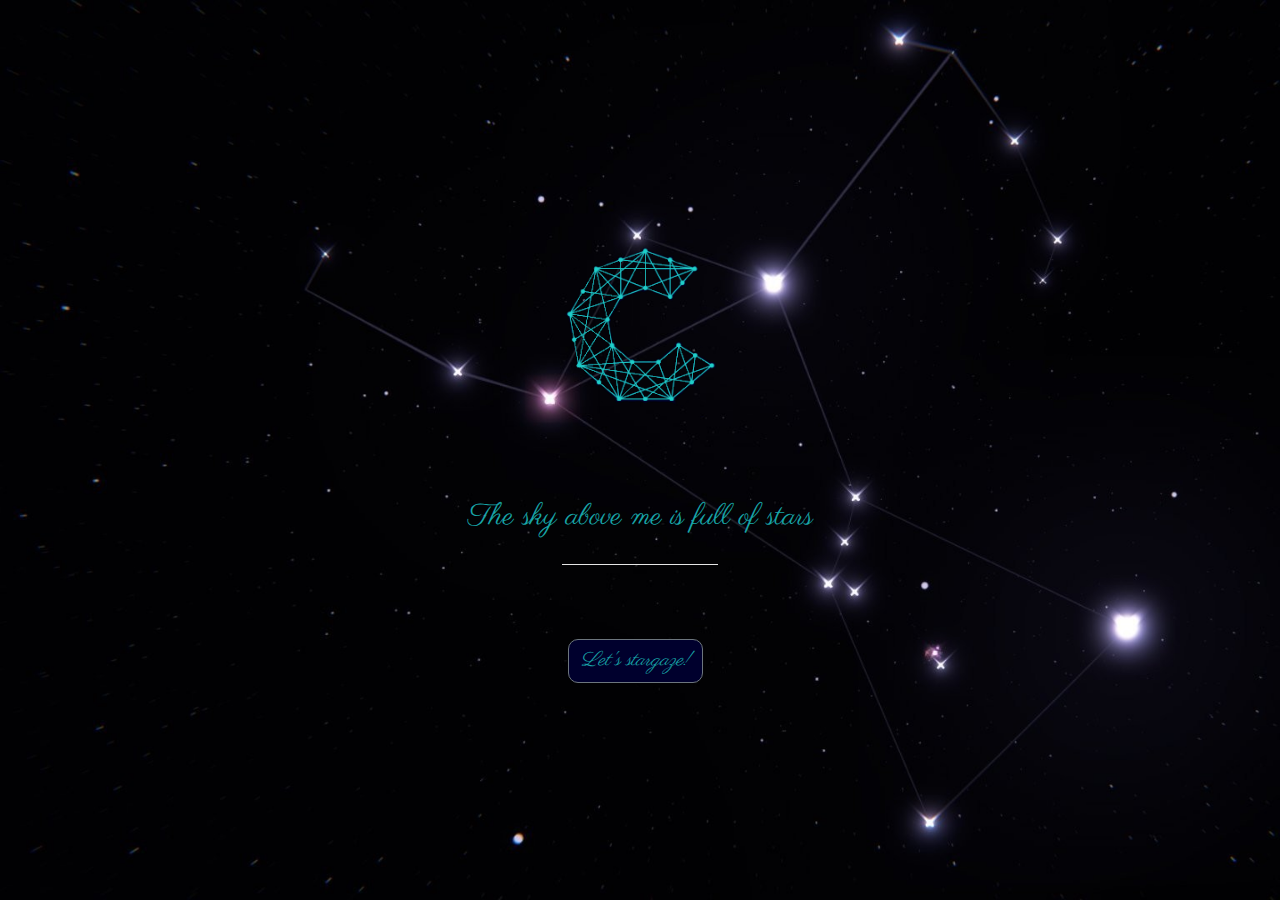
<file: index.html>
<!DOCTYPE html>
<html lang="en">
<head>
	<meta charset="UTF-8">
	<meta name="viewport" content="width=device-width, initial-scale=1.0, shrink-to-fit=no">
	<meta http-equiv="X-UA-Compatible" content="IE=Edge">

	<title>The Constellation Forum | Landing Page</title>

	<!-- google fonts -->
	<link href="https://fonts.googleapis.com/css?family=Merriweather|Parisienne&display=swap" rel="stylesheet">

	<!-- animated css -->
	<link rel="stylesheet" type="text/css" href="assets/css/animate.css">

	<!-- fav icon -->
	<link rel="icon" type="image/gif/png" href="assets/images/favicon1.png">

	<!-- fontawesome icon -->
	<link rel="stylesheet" type="text/css" href="https://use.fontawesome.com/releases/v5.5.0/css/all.css" integrity="sha384-B4dIYHKNBt8Bc12p+WXckhzcICo0wtJAoU8YZTY5qE0Id1GSseTk6S+L3BlXeVIU" crossorigin="anonymous">

	<!-- bootstrap css -->
	<link rel="stylesheet" href="https://maxcdn.bootstrapcdn.com/bootstrap/4.3.1/css/bootstrap.min.css">


	<!-- external css -->
	<link rel="stylesheet" type="text/css" href="assets/css/style.css">

</head>

<body>
	<section id="jumbotron-section">
		<div id="jumbo-land" class="jumbotron mb-0"><!-- declare margin bottom of bootstrap as 0-->
			<div class="landing container">
				<h1 class="title">
					<img class="logo-c" src="assets/images/logo-c-2.png" alt="">	
					<p class="title1">The</p>
					<!-- <p class="title1">h</p> -->
					<!-- <p class="title2">e &nbsp;</p> -->
					<p class="title1">Constellation</p>
					<!-- <p class="title1">C</p>
					<p class="title1">o</p>
					<p class="title1">n</p>
					<p class="title1">s</p>
					<p class="title1">t</p>
					<p class="title1">e</p>
					<p class="title1">l</p>
					<p class="title1">l</p>
					<p class="title1">a</p>
					<p class="title1">t</p>
					<p class="title1">i</p>
					<p class="title1">o</p>
					<p class="title2">n &nbsp;</p> -->
					<p class="title1">Forum</p>
					<!-- <p class="title1">F</p>
					<p class="title1">o</p>
					<p class="title1">r</p>
					<p class="title1">u</p>
					<p class="title1">m</p> -->
 				</h1>
				<p class="subtitle lead text-center">The sky above me is full of stars</p>
				<hr class="my-4"><!-- horizontal rule -->
				<button class="btn btn-md text-center btn-outline-secondary letsStarGazeBtn">
					<a href="home.html"><span class="letsStarGaze">Let's stargaze!</span></a>
				</button>
			</div><!-- end of container -->
		</div><!-- end of jumbotron -->
	</section><!-- end jumbotron section-->

	<!-- bootstrap js dependencies -->
	<!-- jQuery library -->
	<script src="https://ajax.googleapis.com/ajax/libs/jquery/3.4.1/jquery.min.js"></script>

	<!-- Popper JS -->
	<script src="https://cdnjs.cloudflare.com/ajax/libs/popper.js/1.14.7/umd/popper.min.js"></script>

	<!-- Latest compiled JavaScript -->
	<script src="https://maxcdn.bootstrapcdn.com/bootstrap/4.3.1/js/bootstrap.min.js"></script>
</body>
</html>
</file>
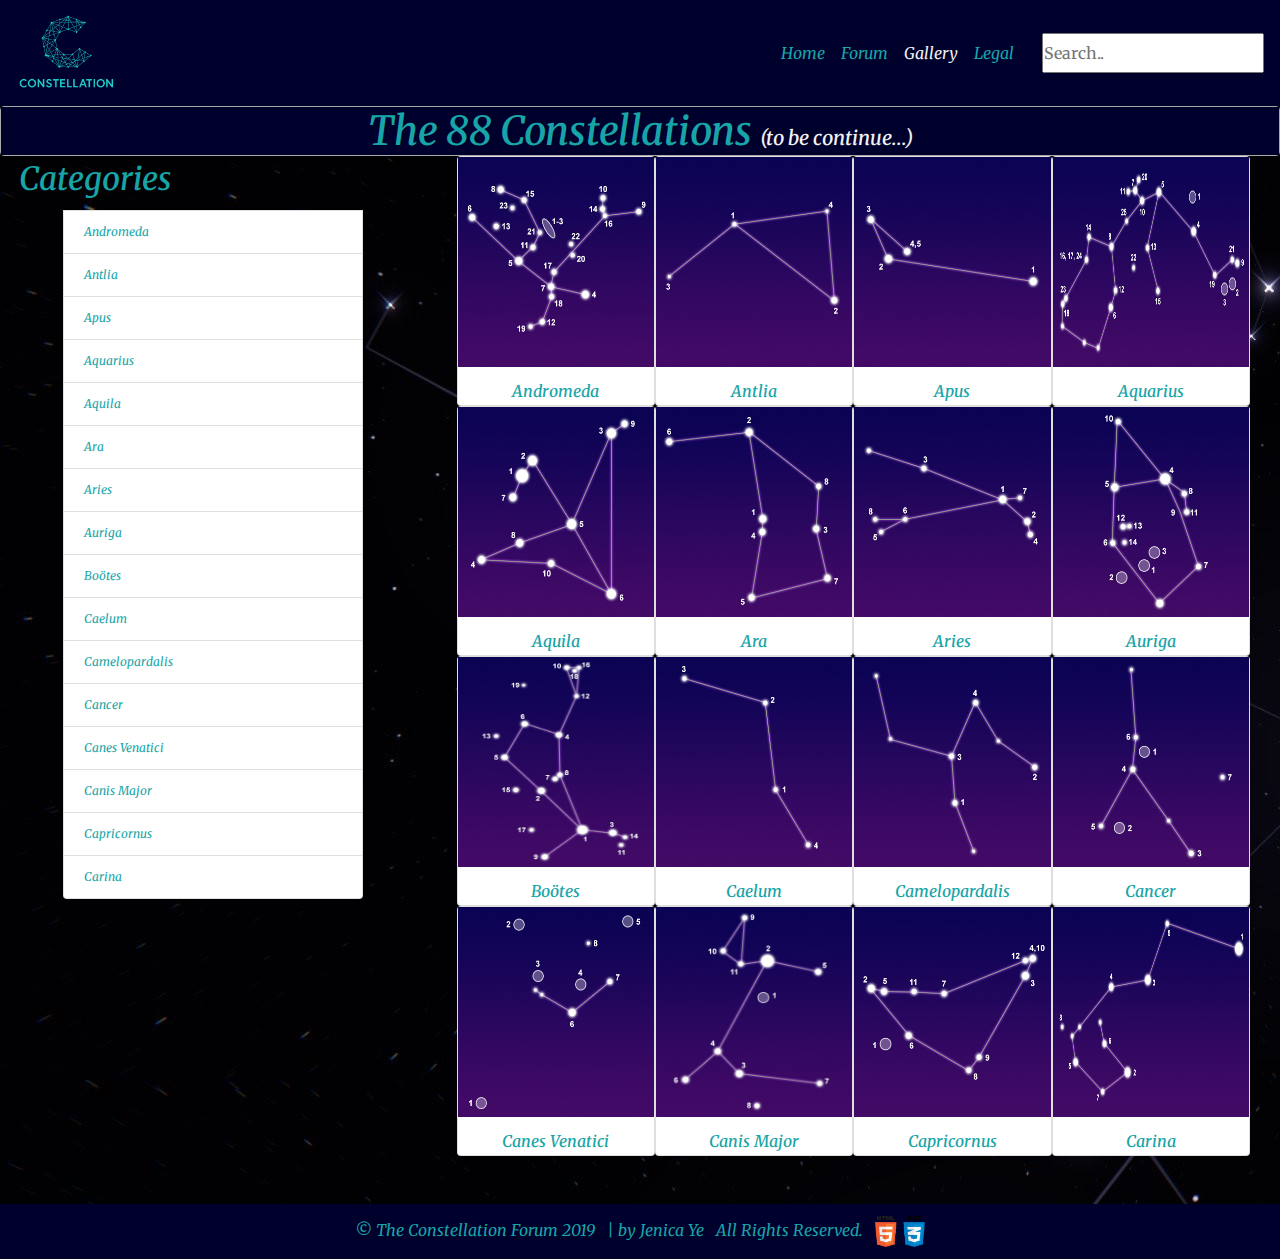
<file: gallery.html>
<!DOCTYPE html>
<html lang="en">
<head>
	<meta charset="UTF-8">
	<meta name="viewport" content="width=device-width, initial-scale=1.0, shrink-to-fit=no">
	<meta http-equiv="X-UA-Compatible" content="IE=Edge">

	<title>The Constellation Forum | Gallery Page</title>

	<!-- google fonts -->
	<link href="https://fonts.googleapis.com/css?family=Merriweather|Parisienne&display=swap" rel="stylesheet">

	<!-- animated css -->
	<link rel="stylesheet" type="text/css" href="assets/css/animate.css">

	<!-- fav icon -->
	<link rel="icon" type="image/gif/png" href="assets/images/favicon1.png">

	<!-- fontawesome icons -->
	<link rel="stylesheet" type="text/css" href="https://use.fontawesome.com/releases/v5.5.0/css/all.css" integrity="sha384-B4dIYHKNBt8Bc12p+WXckhzcICo0wtJAoU8YZTY5qE0Id1GSseTk6S+L3BlXeVIU" crossorigin="anonymous">

	<!-- bootstrap css -->
	<link rel="stylesheet" href="https://maxcdn.bootstrapcdn.com/bootstrap/4.3.1/css/bootstrap.min.css">


	<!-- external css -->
	<link rel="stylesheet" type="text/css" href="assets/css/style.css">

</head>

<body>

	<div class="container-fluid px-0 galleryOuterDiv"><!-- white space (padding) on left and right of 15px as default of container fluid, use px to remove padding on x axis -->
		<nav id="navbar" class="navbar navbar-expand-sm sticky-top mx-0 my-0">
					<!-- bg-colorcode define customization of the nav, don't add -->
			<a href="" class="navbar-brand">
				<img class="m-0 logoImage" src="assets/images/logo-true.png">
			</a>
			<button class="navbar-toggler" type="button" data-toggle="collapse" data-target="#navbar-nav">
				<span class="navbar-toggler-icon"></span>
						<!-- <i class="far fa-hand-peace"></i> -->
			</button>

			<div id="navbar-nav" class="collapse navbar-collapse">
				<ul class="navbar-nav ml-auto">

					<li class="nav-item">
						<a href="home.html" class="nav-link">
							Home
						</a>
					</li>
					<li class="nav-item">
						<a href="forum.html" class="nav-link">
							Forum
						</a>
					</li>
					<li class="nav-item active">
						<a href="gallery.html" class="nav-link active1">
							Gallery
						</a>
					</li>
					<li class="nav-item">
						<a href="legal.html" class="nav-link">
							Legal
						</a>
					</li>
					<li class="nav item active">
						<input type="text" placeholder="Search.." class="searchBar">
					</li>
				</ul>
			</div>
		</nav>

		<header id="head-gall" class="card">
			<h1 class="constellations88 text-center display-5 mx-0 my-0">The 88 Constellations <span class="tobecontinue">(to be continue...)</span></h1>
		</header>
<!-- modal1 -->
		<div class="row mx-0 my-0">
			<!-- d-none d-sm-block -->
			<div id="left" class="col-sm-12 col-md-4 col-lg-4 col-xl-4">
				<div class="list-group constellationssignsCategoriesDiv">
					<h2 class="p-1 constellationssignsCategories">Categories</h2>
					<a href="#andromeda" class="constellationssigns1 list-group-item list-group-item-action mx-auto">Andromeda</a>
					<a href="#antlia" class="constellationssigns1 list-group-item list-group-item-action mx-auto">Antlia</a>
					<a href="#apus" class="constellationssigns1 list-group-item list-group-item-action mx-auto">Apus</a>
					<a href="#aquarius" class="constellationssigns1 list-group-item list-group-item-action mx-auto">Aquarius</a>
					<a href="#aquila" class="constellationssigns1 list-group-item list-group-item-action mx-auto">Aquila</a>
					<a href="#ara" class="constellationssigns1 list-group-item list-group-item-action mx-auto">Ara</a>
					<a href="#aries" class="constellationssigns1 list-group-item list-group-item-action mx-auto">Aries</a>
					<a href="#auriga" class="constellationssigns1 list-group-item list-group-item-action mx-auto">Auriga</a>
					<a href="#bootes" class="constellationssigns1 list-group-item list-group-item-action mx-auto">Boötes</a>
					<a href="#caelum" class="constellationssigns1 list-group-item list-group-item-action mx-auto">Caelum</a>
					<a href="#camelopardalis" class="constellationssigns1 list-group-item list-group-item-action mx-auto">Camelopardalis</a>
					<a href="#cancer" class="constellationssigns1 list-group-item list-group-item-action mx-auto">Cancer</a>
					<a href="#canes-venatici" class="constellationssigns1 list-group-item list-group-item-action mx-auto">Canes Venatici</a>
					<a href="#canis-major" class="constellationssigns1 list-group-item list-group-item-action mx-auto">Canis Major</a>
					<a href="#capricornus" class="constellationssigns1 list-group-item list-group-item-action mx-auto">Capricornus</a>
					<a href="#carina" class="constellationssigns1 list-group-item list-group-item-action mx-auto">Carina</a>
				</div>
			</div><!-- end of left side -->
		<!-- break point -->
			
			<!-- https://in-the-sky.org/ -->
			<!-- constellations signs images from website seasky.org -->
			<div id="right" class="col-sm-12 col-md-8 col-lg-8 col-xl-8">
				<div class="container">
					<div id="galleryItems" class="row mx-auto container-fluid">
						<div class="gallerycard card col-sm-12 col-md-6 col-lg-4 col-xl-3 px-0" data-toggle="modal" data-target="#modal-1">
							<div class="gallerycardInner">
								<img class="constellationssign" src="assets/images/andromeda.jpg" class="card-img-top img-fluid" id="andromeda">
							</div>
							<!-- card-img-top 100% width border-radius top left and -->
							<h3 class="gallerytitle card-title text-center">Andromeda</h3>
						</div><!-- end of card1 -->
						<div class="gallerycard card col-sm-12 col-md-6 col-lg-4 col-xl-3 px-0" data-toggle="modal" data-target="#modal-2">
							<div class="gallerycardInner">
								<img class="constellationssign" src="assets/images/antlia.jpg" class="card-img-top img-fluid" id="antlia">
							</div>
							<!-- card-img-top 100% width border-radius top left and -->
							<h3 class="gallerytitle card-title text-center">Antlia</h3>
						</div><!-- end of card2 -->
						<div class="gallerycard card col-sm-12 col-md-6 col-lg-4 col-xl-3 px-0" data-toggle="modal" data-target="#modal-3">
							<div class="gallerycardInner">
								<img class="constellationssign" src="assets/images/apus.jpg" class="card-img-top img-fluid" id="apus">
							</div>
							<!-- card-img-top 100% width border-radius top left and -->
							<h3 class="gallerytitle card-title text-center">Apus</h3>
						</div><!-- end of card3 -->
						<div class="gallerycard card col-sm-12 col-md-6 col-lg-4 col-xl-3 px-0" data-toggle="modal" data-target="#modal-4">
							<div class="gallerycardInner">
								<img class="constellationssign" src="assets/images/aquarius1.jpg" class="card-img-top img-fluid" id="aquarius">
							</div>
							<!-- card-img-top 100% width border-radius top left and -->
							<h3 class="gallerytitle card-title text-center">Aquarius</h3>
						</div><!-- end of card4 -->
						<div class="gallerycard card col-sm-12 col-md-6 col-lg-4 col-xl-3 px-0" data-toggle="modal" data-target="#modal-5">
							<div class="gallerycardInner">
								<img class="constellationssign" src="assets/images/aquila.jpg" class="card-img-top img-fluid" id="aquila">
							</div>
							<!-- card-img-top 100% width border-radius top left and -->
							<h3 class="gallerytitle card-title text-center">Aquila</h3>
						</div><!-- end of card5 -->
						<div class="gallerycard card col-sm-12 col-md-6 col-lg-4 col-xl-3 px-0" data-toggle="modal" data-target="#modal-6">
							<div class="gallerycardInner">
								<img class="constellationssign" src="assets/images/ara.jpg" class="card-img-top img-fluid" id="ara">
							</div>
							<!-- card-img-top 100% width border-radius top left and -->
							<h3 class="gallerytitle card-title text-center">Ara</h3>
						</div><!-- end of card6 -->
						<div class="gallerycard card col-sm-12 col-md-6 col-lg-4 col-xl-3 px-0" data-toggle="modal" data-target="#modal-7">
							<div class="gallerycardInner">
								<img class="constellationssign" src="assets/images/aries.jpg" class="card-img-top img-fluid" id="aries">
							</div>
							<!-- card-img-top 100% width border-radius top left and -->
							<h3 class="gallerytitle card-title text-center">Aries</h3>
						</div><!-- end of card7 -->
						<div class="gallerycard card col-sm-12 col-md-6 col-lg-4 col-xl-3 px-0" data-toggle="modal" data-target="#modal-8">
							<div class="gallerycardInner">
								<img class="constellationssign" src="assets/images/auriga.jpg" class="card-img-top img-fluid" id="auriga">
							</div>
							<!-- card-img-top 100% width border-radius top left and -->
							<h3 class="gallerytitle card-title text-center">Auriga</h3>
						</div><!-- end of card8 -->
						<div class="gallerycard card col-sm-12 col-md-6 col-lg-4 col-xl-3 px-0" data-toggle="modal" data-target="#modal-9">
							<div class="gallerycardInner">
								<img class="constellationssign" src="assets/images/bootes.jpg" class="card-img-top img-fluid" id="bootes">
							</div>
							<!-- card-img-top 100% width border-radius top left and -->
							<h3 class="gallerytitle card-title text-center">Boötes</h3>
						</div><!-- end of card9 -->
						<div class="gallerycard card col-sm-12 col-md-6 col-lg-4 col-xl-3 px-0" data-toggle="modal" data-target="#modal-10">
							<div class="gallerycardInner">
								<img class="constellationssign" src="assets/images/caelum.jpg" class="card-img-top img-fluid" id="caelum">
							</div>
							<!-- card-img-top 100% width border-radius top left and -->
							<h3 class="gallerytitle card-title text-center">Caelum</h3>
						</div><!-- end of card10 -->
						<div class="gallerycard card col-sm-12 col-md-6 col-lg-4 col-xl-3 px-0" data-toggle="modal" data-target="#modal-11">
							<div class="gallerycardInner">
								<img class="constellationssign" src="assets/images/camelopardalis.jpg" class="card-img-top img-fluid" id="camelopardalis">
							</div>
							<!-- card-img-top 100% width border-radius top left and -->
							<h3 class="gallerytitle card-title text-center">Camelopardalis</h3>
						</div><!-- end of card11 -->
						<div class="gallerycard card col-sm-12 col-md-6 col-lg-4 col-xl-3 px-0" data-toggle="modal" data-target="#modal-12">
							<div class="gallerycardInner">
								<img class="constellationssign" src="assets/images/cancer.jpg" class="card-img-top img-fluid" id="cancer">
							</div>
							<!-- card-img-top 100% width border-radius top left and -->
							<h3 class="gallerytitle card-title text-center">Cancer</h3>
						</div><!-- end of card12 -->
						<div class="gallerycard card col-sm-12 col-md-6 col-lg-4 col-xl-3 px-0" data-toggle="modal" data-target="#modal-13">
							<div class="gallerycardInner">
								<img class="constellationssign" src="assets/images/canes-venatici.jpg" class="card-img-top img-fluid" id="canes-venatici">
							</div>
							<!-- card-img-top 100% width border-radius top left and -->
							<h3 class="gallerytitle card-title text-center">Canes Venatici</h3>
						</div><!-- end of card13 -->
						<div class="gallerycard card col-sm-12 col-md-6 col-lg-4 col-xl-3 px-0" data-toggle="modal" data-target="#modal-14">
							<div class="gallerycardInner">
								<img class="constellationssign" src="assets/images/canis-major.jpg" class="card-img-top img-fluid" id="canis-major">
							</div>
							<!-- card-img-top 100% width border-radius top left and -->
							<h3 class="gallerytitle card-title text-center">Canis Major
							</h3>
						</div><!-- end of card14 -->
						<div class="gallerycard card col-sm-12 col-md-6 col-lg-4 col-xl-3 px-0" data-toggle="modal" data-target="#modal-15">
							<div class="gallerycardInner">
								<img class="constellationssign" src="assets/images/capricornus.jpg" class="card-img-top img-fluid" id="capricornus">
							</div>
							<!-- card-img-top 100% width border-radius top left and -->
							<h3 class="gallerytitle card-title text-center">Capricornus</h3>
						</div><!-- end of card15 -->
						<div class="gallerycard card col-sm-12 col-md-6 col-lg-4 col-xl-3 px-0" data-toggle="modal" data-target="#modal-16">
							<div class="gallerycardInner mx-0">
								<img class="constellationssign" src="assets/images/carina.jpg" class="card-img-top img-fluid" id="carina">
							</div>
							<!-- card-img-top 100% width border-radius top left and -->
							<h3 class="gallerytitle card-title text-center">Carina</h3>
						</div><!-- end of card16 -->
					</div><!-- end of first 16 -->
				</div><!-- end of right side -->
			</div><!-- end of right side -->
		</div>
		
		
<!-- modal-1 -->
		<div id="modal-1" class="modal fade">
			<div class="modal-dialog" role="document">
				<div class="modal-content">
					<div class="modal-header">
						<h5>Andromeda</h5>
						<button class="close" data-dismiss="modal">
							<span>&times;</span>
						</button>
					</div>
					<div class="modal-body">
						<img class="constellationssign" src="assets/images/andromeda.jpg" class="image-fluid">
						<p class="modalDescription">English Name or Description: Princess of Ethiopia</p>
					</div>
					<div class="modal-footer">
						<button class="btn btn-danger" data-dismiss="modal">Close</button>
					</div>
				</div>
			</div>
		</div>
<!-- modal-2 -->
		<div id="modal-2" class="modal fade">
			<div class="modal-dialog" role="document">
				<div class="modal-content">
					<div class="modal-header">
						<h5>Antlia</h5>
						<button class="close" data-dismiss="modal">
							<span>&times;</span>
						</button>
					</div>
					<div class="modal-body">
						<img class="constellationssign" src="assets/images/antlia.jpg" class="image-fluid">
						<p class="modalDescription">English Name or Description: Air pump</p>
					</div>
					<div class="modal-footer">
						<button class="btn btn-danger" data-dismiss="modal">Close</button>
					</div>
				</div>
			</div>
		</div>
<!-- modal-3 -->
		<div id="modal-3" class="modal fade">
			<div class="modal-dialog" role="document">
				<div class="modal-content">
					<div class="modal-header">
						<h5>Apus</h5>
						<button class="close" data-dismiss="modal">
							<span>&times;</span>
						</button>
					</div>
					<div class="modal-body">
						<img class="constellationssign" src="assets/images/apus.jpg" class="image-fluid">
						<p class="modalDescription">English Name or Description: Bird of Paradise</p>
					</div>
					<div class="modal-footer">
						<button class="btn btn-danger" data-dismiss="modal">Close</button>
					</div>
				</div>
			</div>
		</div>
<!-- modal-4 -->		
		<div id="modal-4" class="modal fade">
			<div class="modal-dialog" role="document">
				<div class="modal-content">
					<div class="modal-header">
						<h5>Aquarius</h5>
						<button class="close" data-dismiss="modal">
							<span>&times;</span>
						</button>
					</div>
					<div class="modal-body">
						<img class="constellationssign" src="assets/images/aquarius1.jpg" class="image-fluid">
						<p class="modalDescription">English Name or Description: Water bearer</p>
					</div>
					<div class="modal-footer">
						<button class="btn btn-danger" data-dismiss="modal">Close</button>
					</div>
				</div>
			</div>
		</div>
<!-- modal-5 -->
		<div id="modal-5" class="modal fade">
			<div class="modal-dialog" role="document">
				<div class="modal-content">
					<div class="modal-header">
						<h5>Aquila</h5>
						<button class="close" data-dismiss="modal">
							<span>&times;</span>
						</button>
					</div>
					<div class="modal-body">
						<img class="constellationssign" src="assets/images/aquila.jpg" class="image-fluid">
						<p class="modalDescription">English Name or Description: Eagle</p>
					</div>
					<div class="modal-footer">
						<button class="btn btn-danger" data-dismiss="modal">Close</button>
					</div>
				</div>
			</div>
		</div>
<!-- modal-6 -->
		<div id="modal-6" class="modal fade">
			<div class="modal-dialog" role="document">
				<div class="modal-content">
					<div class="modal-header">
						<h5>Ara</h5>
						<button class="close" data-dismiss="modal">
							<span>&times;</span>
						</button>
					</div>
					<div class="modal-body">
						<img class="constellationssign" src="assets/images/ara.jpg" class="image-fluid">
						<p class="modalDescription">English Name or Description: Altar</p>
					</div>
					<div class="modal-footer">
						<button class="btn btn-danger" data-dismiss="modal">Close</button>
					</div>
				</div>
			</div>
		</div>
<!-- modal-7 -->
		<div id="modal-7" class="modal fade">
			<div class="modal-dialog" role="document">
				<div class="modal-content">
					<div class="modal-header">
						<h5>Aries</h5>
						<button class="close" data-dismiss="modal">
							<span>&times;</span>
						</button>
					</div>
					<div class="modal-body">
						<img class="constellationssign" src="assets/images/aries.jpg" class="image-fluid">
						<p class="modalDescription">English Name or Description:Ram</p>
					</div>
					<div class="modal-footer">
						<button class="btn btn-danger" data-dismiss="modal">Close</button>
					</div>
				</div>
			</div>
		</div>
<!-- modal-8 -->
		<div id="modal-8" class="modal fade">
			<div class="modal-dialog" role="document">
				<div class="modal-content">
					<div class="modal-header">
						<h5>Auriga</h5>
						<button class="close" data-dismiss="modal">
							<span>&times;</span>
						</button>
					</div>
					<div class="modal-body">
						<img class="constellationssign" src="assets/images/auriga.jpg" class="image-fluid">
						<p class="modalDescription">English Name or Description: Charioteer</p>
					</div>
					<div class="modal-footer">
						<button class="btn btn-danger" data-dismiss="modal">Close</button>
					</div>
				</div>
			</div>
		</div>
<!-- modal-9 -->
		<div id="modal-9" class="modal fade">
			<div class="modal-dialog" role="document">
				<div class="modal-content">
					<div class="modal-header">
						<h5>Boötes</h5>
						<button class="close" data-dismiss="modal">
							<span>&times;</span>
						</button>
					</div>
					<div class="modal-body">
						<img class="constellationssign" src="assets/images/bootes.jpg" class="image-fluid">
						<p class="modalDescription">English Name or Description: Herdsman</p>
					</div>
					<div class="modal-footer">
						<button class="btn btn-danger" data-dismiss="modal">Close</button>
					</div>
				</div>
			</div>
		</div>
<!-- modal-10 -->
		<div id="modal-10" class="modal fade">
			<div class="modal-dialog" role="document">
				<div class="modal-content">
					<div class="modal-header">
						<h5>Caelum</h5>
						<button class="close" data-dismiss="modal">
							<span>&times;</span>
						</button>
					</div>
					<div class="modal-body">
						<img class="constellationssign" src="assets/images/caelum.jpg" class="image-fluid">
						<p class="modalDescription">English Name or Description: Graving tool</p>
					</div>
					<div class="modal-footer">
						<button class="btn btn-danger" data-dismiss="modal">Close</button>
					</div>
				</div>
			</div>
		</div>
<!-- modal-11 -->
		<div id="modal-11" class="modal fade">
			<div class="modal-dialog" role="document">
				<div class="modal-content">
					<div class="modal-header">
						<h5>Camelopardalis</h5>
						<button class="close" data-dismiss="modal">
							<span>&times;</span>
						</button>
					</div>
					<div class="modal-body">
						<img class="constellationssign" src="assets/images/camelopardalis.jpg" class="image-fluid">
						<p class="modalDescription">English Name or Description: Giraffe</p>
					</div>
					<div class="modal-footer">
						<button class="btn btn-danger" data-dismiss="modal">Close</button>
					</div>
				</div>
			</div>
		</div>
<!-- modal-12 -->
		<div id="modal-12" class="modal fade">
			<div class="modal-dialog" role="document">
				<div class="modal-content">
					<div class="modal-header">
						<h5>Cancer</h5>
						<button class="close" data-dismiss="modal">
							<span>&times;</span>
						</button>
					</div>
					<div class="modal-body">
						<img class="constellationssign" src="assets/images/cancer.jpg" class="image-fluid">
						<p class="modalDescription">English Name or Description: Crab</p>
					</div>
					<div class="modal-footer">
						<button class="btn btn-danger" data-dismiss="modal">Close</button>
					</div>
				</div>
			</div>
		</div>
<!-- modal-13 -->
		<div id="modal-13" class="modal fade">
			<div class="modal-dialog" role="document">
				<div class="modal-content">
					<div class="modal-header">
						<h5>Canes Venatici</h5>
						<button class="close" data-dismiss="modal">
							<span>&times;</span>
						</button>
					</div>
					<div class="modal-body">
						<img class="constellationssign" src="assets/images/canes-venatici.jpg" class="image-fluid">
						<p class="modalDescription">English Name or Description: Hunting Dogs</p>
					</div>
					<div class="modal-footer">
						<button class="btn btn-danger" data-dismiss="modal">Close</button>
					</div>
				</div>
			</div>
		</div>
<!-- modal-14 -->
		<div id="modal-14" class="modal fade">
			<div class="modal-dialog" role="document">
				<div class="modal-content">
					<div class="modal-header">
						<h5>Canis Major</h5>
						<button class="close" data-dismiss="modal">
							<span>&times;</span>
						</button>
					</div>
					<div class="modal-body">
						<img class="constellationssign" src="assets/images/canis-major.jpg" class="image-fluid">
						<p class="modalDescription">English Name or Description: The Greater Dog</p>
					</div>
					<div class="modal-footer">
						<button class="btn btn-danger" data-dismiss="modal">Close</button>
					</div>
				</div>
			</div>
		</div>
<!-- modal-15 -->
		<div id="modal-15" class="modal fade">
			<div class="modal-dialog" role="document">
				<div class="modal-content">
					<div class="modal-header">
						<h5>Capricornus</h5>
						<button class="close" data-dismiss="modal">
							<span>&times;</span>
						</button>
					</div>
					<div class="modal-body">
						<img class="constellationssign" src="assets/images/capricornus.jpg" class="image-fluid">
						<p class="modalDescription">English Name or Description: Sea Goat</p>
					</div>
					<div class="modal-footer">
						<button class="btn btn-danger" data-dismiss="modal">Close</button>
					</div>
				</div>
			</div>
		</div>
<!-- modal-16 -->
		<div id="modal-16" class="modal fade">
			<div class="modal-dialog" role="document">
				<div class="modal-content">
					<div class="modal-header">
						<h5>Carina</h5>
						<button class="close" data-dismiss="modal">
							<span>&times;</span>
						</button>
					</div>
					<div class="modal-body">
						<img class="constellationssign" src="assets/images/carina.jpg" class="image-fluid">
						<p class="modalDescription">English Name or Description: Keel</p>
					</div>
					<div class="modal-footer">
						<button class="btn btn-danger" data-dismiss="modal">Close</button>
					</div>
				</div>
			</div>
		</div>


		<footer id="copyright" class="footer text-center sticky-bottom mt-5 py-2 mb-0">
			<p class="copyright p-1 mb-0">&copy; The Constellation Forum 2019&nbsp;&nbsp; | by Jenica Ye&nbsp;&nbsp; All Rights Reserved.&nbsp;&nbsp; <img class="html5-css" src="assets/images/html5-css--logos.png"></p>
			<!-- p-3 refer to padding of 3px -->
		</footer>

	</div><!-- end of container fluid -->


	<!-- bootstrap js dependencies -->
	<!-- jQuery library -->
	<script src="https://ajax.googleapis.com/ajax/libs/jquery/3.4.1/jquery.min.js"></script>

	<!-- Popper JS -->
	<script src="https://cdnjs.cloudflare.com/ajax/libs/popper.js/1.14.7/umd/popper.min.js"></script>

	<!-- Latest compiled JavaScript -->
	<script src="https://maxcdn.bootstrapcdn.com/bootstrap/4.3.1/js/bootstrap.min.js"></script>
</body>
</html>
</file>
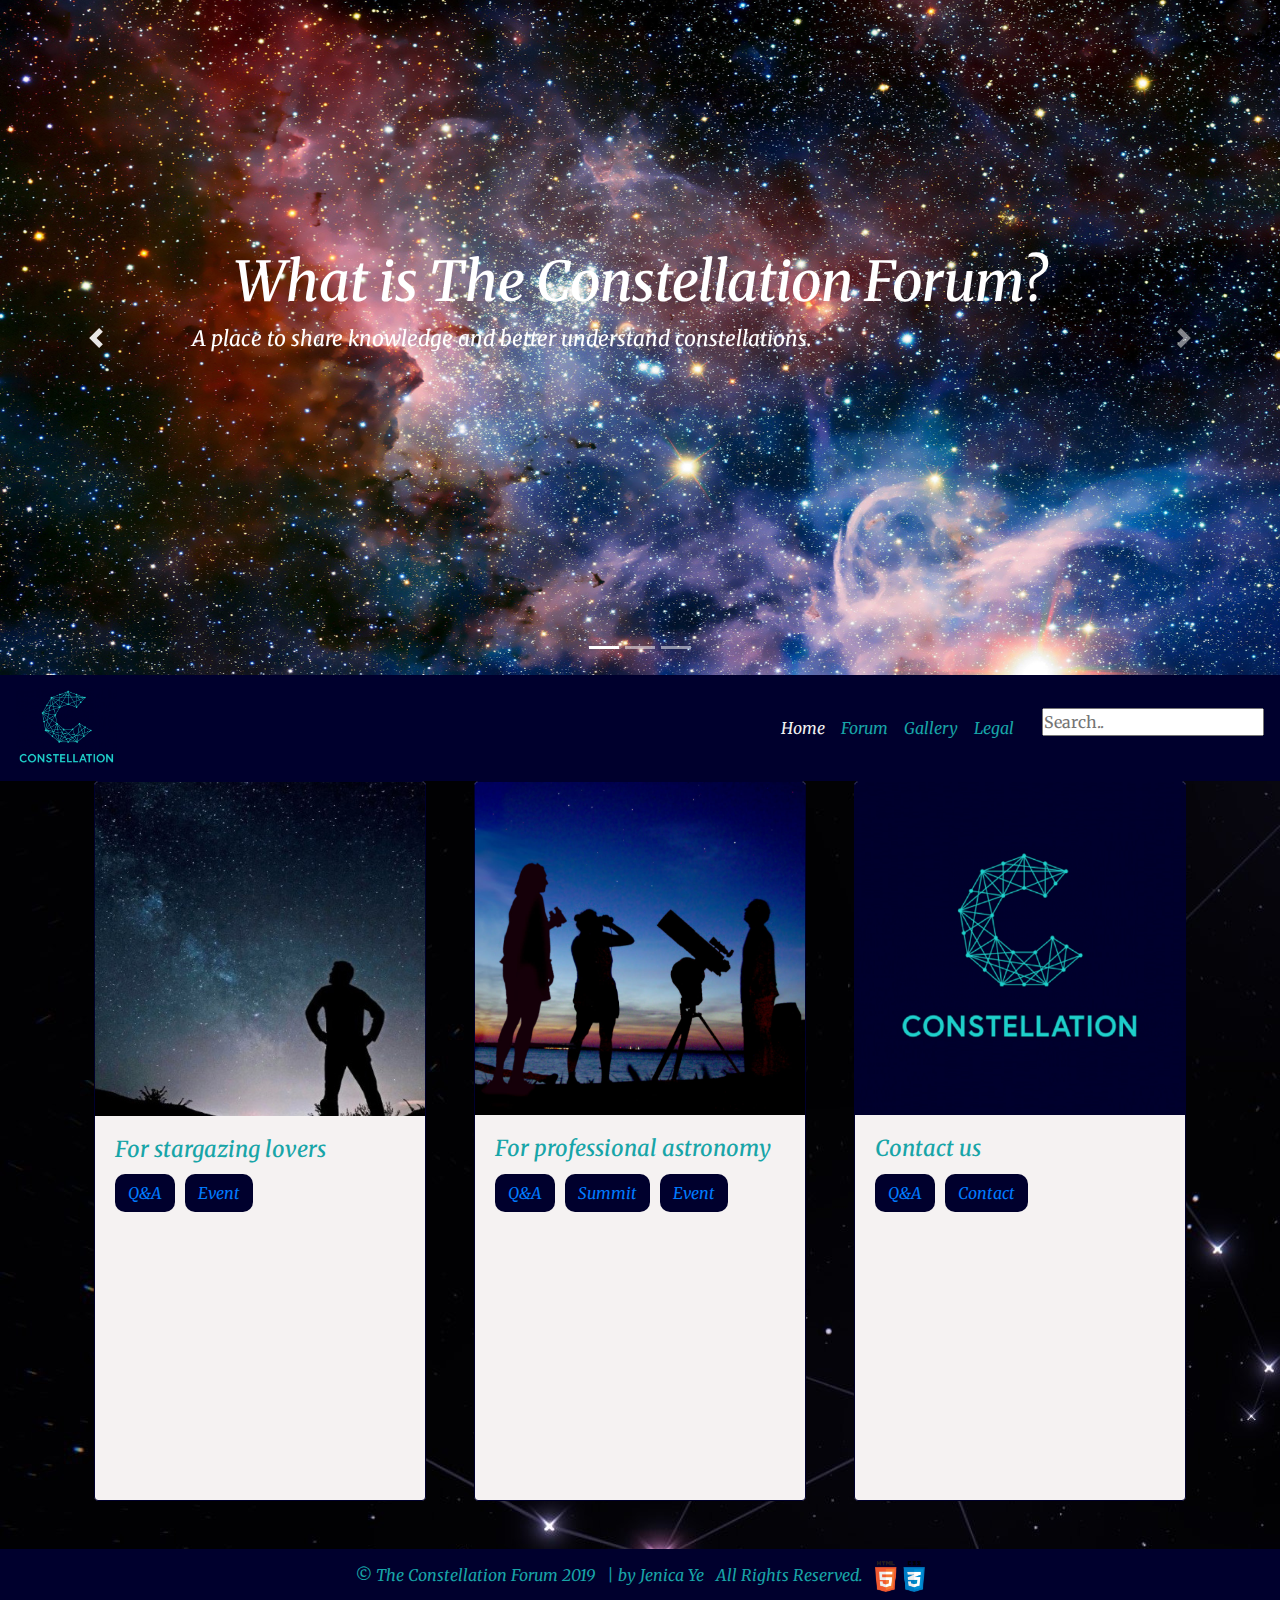
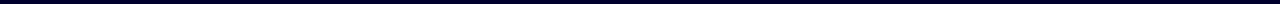
<file: home.html>
<!DOCTYPE html>
<html lang="en">
<head>
	<meta charset="UTF-8">
	<meta name="viewport" content="width=device-width, initial-scale=1.0, shrink-to-fit=no">
	<meta http-equiv="X-UA-Compatible" content="IE=Edge">

	<title>The Constellation Forum | Home Page</title>

	<!-- google fonts -->
	<link href="https://fonts.googleapis.com/css?family=Merriweather|Parisienne&display=swap" rel="stylesheet">

	<!-- animated css -->
	<link rel="stylesheet" type="text/css" href="assets/css/animate.css">

	<!-- fav icon -->
	<link rel="icon" type="image/gif/png" href="assets/images/favicon1.png">

	<!-- fontawesome icons -->
	<link rel="stylesheet" type="text/css" href="https://use.fontawesome.com/releases/v5.5.0/css/all.css" integrity="sha384-B4dIYHKNBt8Bc12p+WXckhzcICo0wtJAoU8YZTY5qE0Id1GSseTk6S+L3BlXeVIU" crossorigin="anonymous">

	<!-- bootstrap css -->
	<link rel="stylesheet" href="https://maxcdn.bootstrapcdn.com/bootstrap/4.3.1/css/bootstrap.min.css">


	<!-- external css -->
	<link rel="stylesheet" type="text/css" href="assets/css/style.css">

</head>

<body>

	<!-- inline styling syntax style="height: 75vh" -->
	<div class="container-fluid px-0 py-0"><!-- white space (padding) on left and right of 15px as default of container fluid, use px-0 to remove padding on x axis -->
		<div id="carousel-home" class="carouselDiv carousel slide text-justify text-center mx-0 my-0" data-ride="carousel">
			<ol class="carousel-indicators">
      			<li data-target="#carousel-home" data-slide-to="0" class="active"></li>
    			<li data-target="#carousel-home" data-slide-to="1"></li>
    			<li data-target="#carousel-home" data-slide-to="2"></li>
    		</ol>
			<div class="carousel-inner" role="listbox">
				<div class="carousel-item active">
					<div class="carousel-caption">
						<h1 class="carouselTitle">What is The Constellation Forum?</h1>
						<p class="carouselSubtitle text-center">A place to share knowledge and better understand constellations.</p>
					</div>
					<img src="assets/images/galaxy6.jpg" class="carouselImage text-justify img-fluid d-block" alt="">
				</div>
				<div class="carousel-item">
					<div class="carousel-caption">
          				<h1 class="carouselTitle">For stargazing lovers</h1>
        				<p class="carouselSubtitle text-center">The Constellation Forum is an open community for anyone that is interested in stargazing. We help each other with your toughest questions related to constellation, share knowledge and news with each other.</p>
    				</div>
					<img src="assets/images/galaxy3.jpg" class="carouselImage text-justify img-fluid d-block" alt="">
				</div>
				<div class="carousel-item">
					<div class="carousel-caption">
          				<h1 class="carouselTitle">For professional astronomy</h1>
        				<p class="carouselSubtitle text-center">The Constellation Forum is a platform where we can host constellation summits and events, it provides a open channel for professional discussion with regard to constellation internationally.</p>
      				</div>
					<img src="assets/images/galaxy2.jpg" class="carouselImage text-justify img-fluid d-block" alt="">
				</div><!-- end of carousel-item -->
				<a href="#carousel-home" class="carousel-control-prev" role="button" data-slide="prev">
					<span class="carousel-control-prev-icon" aria-hidden="true"></span>
				</a>
				<a href="#carousel-home" class="carousel-control-next" role="button" data-slide="next">
					<span class="carousel-control-next-icon" aria-hidden="true"></span>
				</a>					
			</div><!-- end of carousel-inner -->
		</div><!-- end of carousel -->
		<nav id="navbar" class="navbar navbar-expand-sm sticky-top">
					<!-- bg-colorcode define customization of the nav, don't add -->
			<a href="" class="navbar-brand">
				<img class="m-0 logoImage" src="assets/images/logo-true.png">
			</a>
			<button class="navbar-toggler" type="button" data-toggle="collapse" data-target="#navbar-nav">
				<span class="navbar-toggler-icon"></span>
						<!-- <i class="far fa-hand-peace"></i> -->
			</button>

			<div id="navbar-nav" class="collapse navbar-collapse">
				<ul class="navbar-nav ml-auto">

					<li class="nav-item active">
						<a href="home.html" class="nav-link active1">
							Home
						</a>
					</li>
					<li class="nav-item">
						<a href="forum.html" class="nav-link">
							Forum
						</a>
					</li>
					<li class="nav-item">
						<a href="gallery.html" class="nav-link">
							Gallery
						</a>
					</li>
					<li class="nav-item">
						<a href="legal.html" class="nav-link">
							Legal
						</a>
					</li>
					<li class="nav-item active">
						<input type="text" placeholder="Search.." class="searchBar">
					</li>
				</ul>
			</div>
		</nav>	
		<div class="container">
			<div class="row">
				<div class="col-12 col-md-4 col-lg-4 px-4 homeCardColDiv">
					<div class="homecard card">
						<img src="assets/images/stargazinglovers2.jpg" class="homeCardImage card-img-top img-fluid">
						<div class="card-body">
							<h3 class="forwhom card-title">For stargazing lovers</h3>
							<p class="card-text"><button type="button" class="btn homeCardBtn"><a href=forum.html#q&a>Q&A</a></button><button type="button" class="btn homeCardBtn"><a href=forum.html#event>Event</a></button></p>
						</div>
					</div><!-- end of card -->
				</div><!-- end of 4 cols -->
				<div class="col-12 col-md-4 col-lg-4 px-4 homeCardColDiv">
					<div class="homecard card">
						<img src="assets/images/professionalastronomy.jpeg" class="homeCardImage card-img-top img-fluid">
						<div class="card-body">
							<h3 class="forwhom card-title">For professional astronomy</h3>
							<p class="card-text"><button type="button" class="btn homeCardBtn"><a href=forum.html#q&a>Q&A</a></button><button type="button" class="btn homeCardBtn"><a href="forum.html#summit">Summit</a></button><button type="button" class="btn homeCardBtn"><a href=forum.html#event>Event</a></button></p>
						</div>
					</div><!-- end of card -->
				</div><!-- end of 4 cols -->
				<div class="col-12 col-md-4 col-lg-4 px-4 homeCardColDiv">
					<div class="homecard card">
						<img src="assets/images/logo-card.png" class="homeCardImage card-img-top img-fluid">
						<div class="card-body">
							<h3 class="forwhom card-title">Contact us</h3>
							<p class="card-text"><button type="button" class="btn homeCardBtn"><a href=forum.html#q&a>Q&A</a></button><button type="button" class="btn homeCardBtn"><a href=legal.html#messageboard>Contact</a></button></p>
						</div>
					</div><!-- end of card -->
				</div><!-- end of 4 cols -->
			</div><!-- end of row -->
		</div><!-- end of container -->

		<footer id="copyright" class="footer text-center sticky-bottom mt-5 py-2">
			<p class="copyright p-1 mb-0">&copy; The Constellation Forum 2019&nbsp;&nbsp; | by Jenica Ye&nbsp;&nbsp; All Rights Reserved.&nbsp;&nbsp; <img class="html5-css" src="assets/images/html5-css--logos.png"></p>
				<!-- <img class="html5-css--logoscss" src="assets/images/html5-css--logos.png"> -->
				<!-- p-3 refer to padding of 3px -->
		</footer>
	</div><!-- end of container fluid -->


	<!-- bootstrap js dependencies -->
	<!-- jQuery library -->
	<script src="https://ajax.googleapis.com/ajax/libs/jquery/3.4.1/jquery.min.js"></script>

	<!-- Popper JS -->
	<script src="https://cdnjs.cloudflare.com/ajax/libs/popper.js/1.14.7/umd/popper.min.js"></script>

	<!-- Latest compiled JavaScript -->
	<script src="https://maxcdn.bootstrapcdn.com/bootstrap/4.3.1/js/bootstrap.min.js"></script>
</body>
</html>
</file>
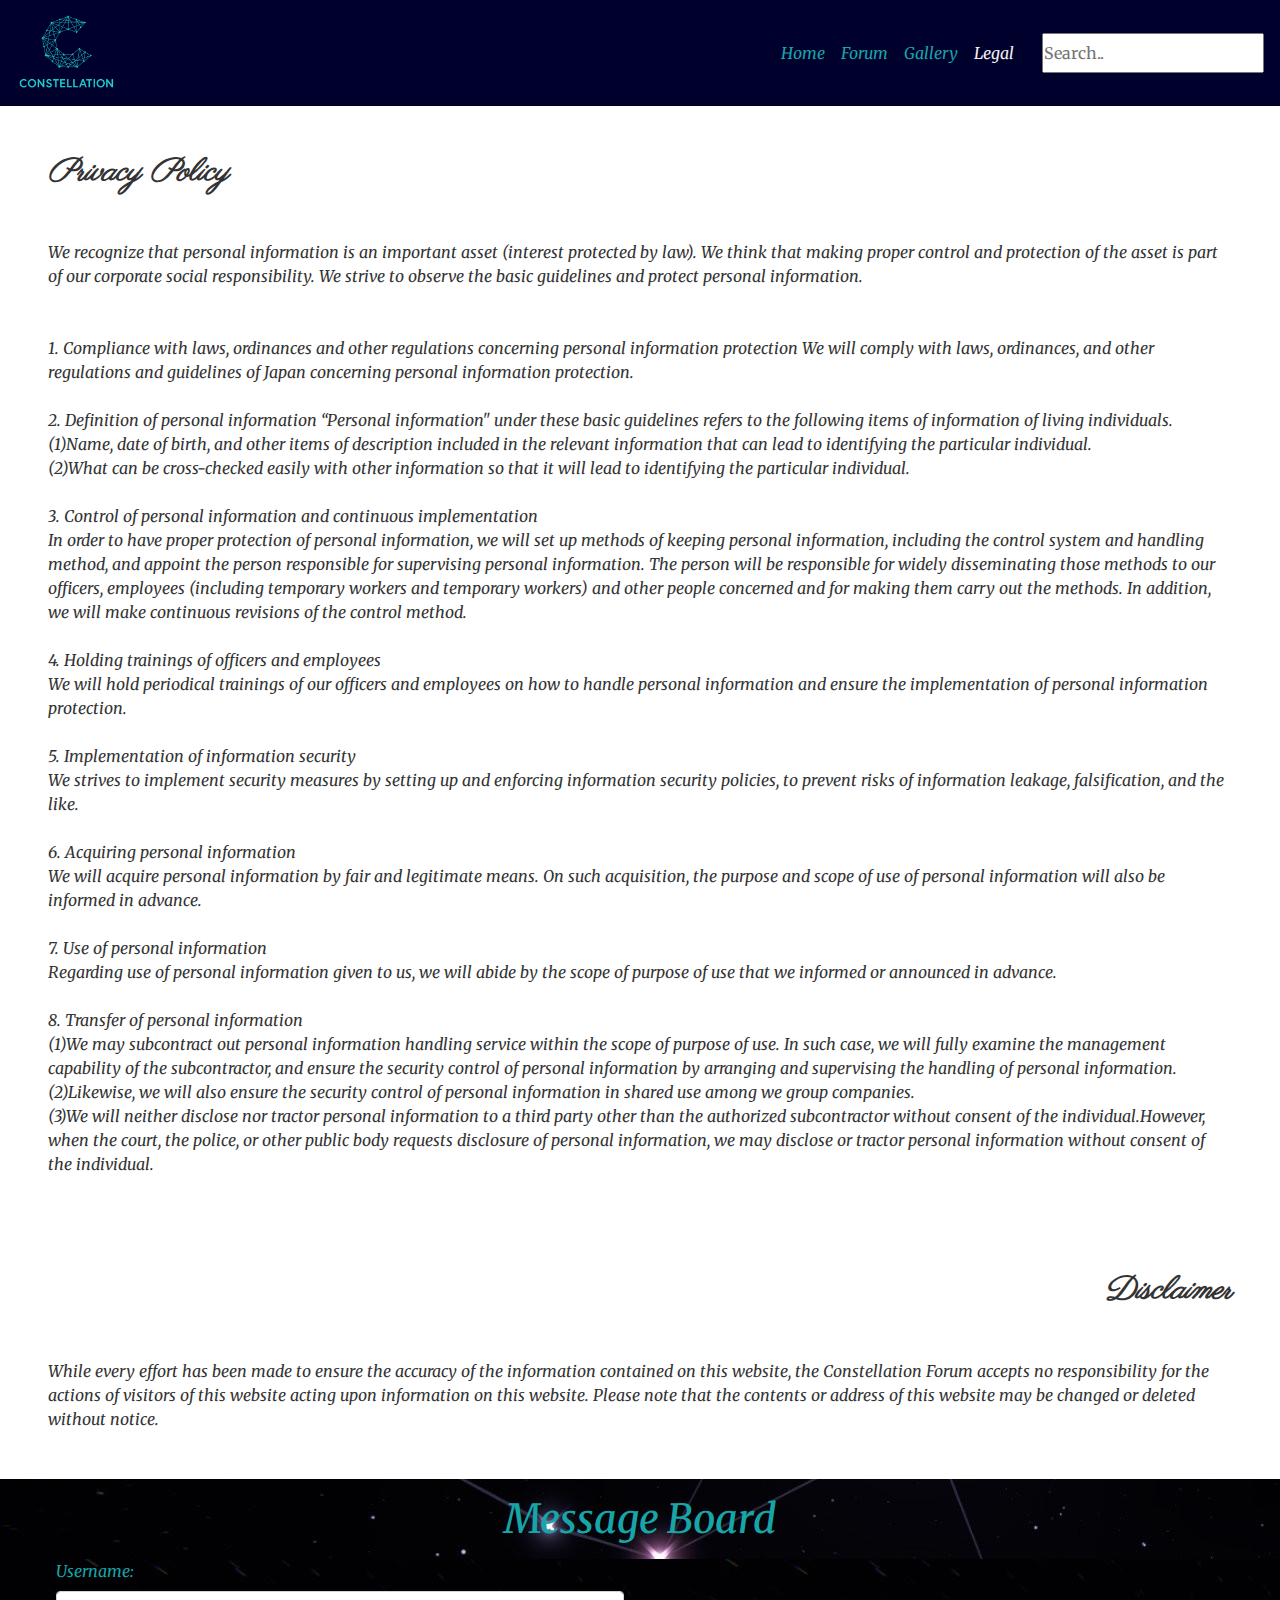
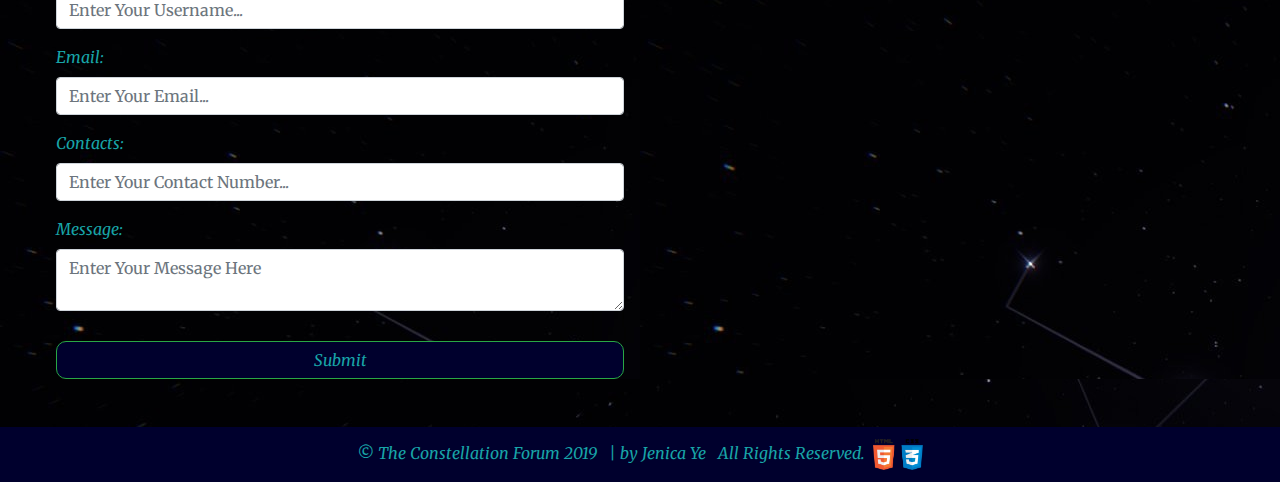
<file: legal.html>
<!DOCTYPE html>
<html lang="en">
<head>
	<meta charset="UTF-8">
	<meta name="viewport" content="width=device-width, initial-scale=1.0, shrink-to-fit=no">
	<meta http-equiv="X-UA-Compatible" content="IE=Edge">

	<title>The Constellation Forum | Legal Page</title>

	<!-- google fonts -->
	<link href="https://fonts.googleapis.com/css?family=Merriweather|Parisienne&display=swap" rel="stylesheet">

	<!-- animated css -->
	<link rel="stylesheet" type="text/css" href="assets/css/animate.css">

	<!-- fav icon -->
	<link rel="icon" type="image/gif/png" href="assets/images/favicon1.png">

	<!-- fontawesome icons -->
	<link rel="stylesheet" type="text/css" href="https://use.fontawesome.com/releases/v5.5.0/css/all.css" integrity="sha384-B4dIYHKNBt8Bc12p+WXckhzcICo0wtJAoU8YZTY5qE0Id1GSseTk6S+L3BlXeVIU" crossorigin="anonymous">

	<!-- bootstrap css -->
	<link rel="stylesheet" href="https://maxcdn.bootstrapcdn.com/bootstrap/4.3.1/css/bootstrap.min.css">


	<!-- external css -->
	<link rel="stylesheet" type="text/css" href="assets/css/style.css">

</head>

<body id="legalbody" class="mx-0 my-0">
	<div class="container-fluid mx-0 my-0">
		<nav id="navbar" class="navbar navbar-expand-sm sticky-top mx-0 my-0">
					<!-- bg-colorcode define customization of the nav, don't add -->
			<a href="" class="navbar-brand">
				<img class="m-0 logoImage" src="assets/images/logo-true.png">
			</a>
			<button class="navbar-toggler" type="button" data-toggle="collapse" data-target="#navbar-nav">
				<span class="navbar-toggler-icon"></span>
						<!-- <i class="far fa-hand-peace"></i> -->
			</button>
			<div id="navbar-nav" class="collapse navbar-collapse">
				<ul class="navbar-nav ml-auto">
					<li class="nav-item">
						<a href="home.html" class="nav-link">
							Home
						</a>
					</li>
					<li class="nav-item">
						<a href="forum.html" class="nav-link">
							Forum
						</a>
					</li>
					<li class="nav-item">
						<a href="gallery.html" class="nav-link">
							Gallery
						</a>
					</li>
					<li class="nav-item active">
						<a href="legal.html" class="nav-link active1">
							Legal
						</a>
					</li>
					<li class="nav item active">
						<input type="text" placeholder="Search.." class="searchBar">
					</li>
				</ul>
			</div>
		</nav>
	

		<section id="privacy" class="p-5 mx-0 my-0">
			<h2 class="mb-5 privacy-tags text-left">Privacy Policy</h2>
				<p class="mx-0 my-0">
					<span class="span1 mx-0 my-0">
						We recognize that personal information is an important asset (interest protected by law). We think that making proper control and protection of the asset is part of our corporate social responsibility. 
						We strive to observe the basic guidelines and protect personal information.
					</span>

					<br/>
					<br/>
					<span class="span1">
						1. Compliance with laws, ordinances and other regulations concerning personal information protection
						We will comply with laws, ordinances, and other regulations and guidelines of Japan concerning personal information protection.
					</span>

					<br/>
					<span class="span1">
						2. Definition of personal information
						“Personal information" under these basic guidelines refers to the following items of information of living individuals.
					</span>
					<span class="span1">
						(1)Name, date of birth, and other items of description included in the relevant information that can lead to identifying the particular individual.
					</span>
					<span class="span1">
						(2)What can be cross-checked easily with other information so that it will lead to identifying the particular individual.
					</span>

					<br/>
					<span class="span1">
						3. Control of personal information and continuous implementation
					</span>

					<span class="span1">
						In order to have proper protection of personal information, we will set up methods of keeping personal information, including the control system and handling method, and appoint the person responsible for supervising personal information. The person will be responsible for widely disseminating those methods to our officers, employees (including temporary workers and temporary workers) and other people concerned and for making them carry out the methods. In addition, we will make continuous revisions of the control method.
					</span>

					<br/>
					<span class="span1">
						4. Holding trainings of officers and employees
					</span>
					<span class="span1">
						We will hold periodical trainings of our officers and employees on how to handle personal information and ensure the implementation of personal information protection.
					</span>

					<br/>
					<span class="span1">
						5. Implementation of information security
					</span>
					<span class="span1">
						We strives to implement security measures by setting up and enforcing information security policies, to prevent risks of information leakage, falsification, and the like.
					</span>

					<br/>
					<span class="span1">
						6. Acquiring personal information
					</span>
					<span class="span1">
						We will acquire personal information by fair and legitimate means.
						On such acquisition, the purpose and scope of use of personal information will also be informed in advance.
					</span>

					<br/>
					<span class="span1">
						7. Use of personal information
					</span>
					<span class="span1">
						Regarding use of personal information given to us, we will abide by the scope of purpose of use that we informed or announced in advance.
					</span>

					<br/>
					<span class="span1">
						8. Transfer of personal information
					</span>
					<span class="span1">
						(1)We may subcontract out personal information handling service within the scope of purpose of use. In such case, we will fully examine the management capability of the subcontractor, and ensure the security control of personal information by arranging and supervising the handling of personal information.
					</span>
					<span class="span1">
						(2)Likewise, we will also ensure the security control of personal information in shared use among we group companies.
					</span>
					<span class="span1">
						(3)We will neither disclose nor tractor personal information to a third party other than the authorized subcontractor without consent of the individual.However, when the court, the police, or other public body requests disclosure of personal information, we may disclose or tractor personal information without consent of the individual.
					</span>
				</p>
		</section><!-- end of vision section -->

		<section id="disclaimer" class="p-5 mx-0 my-0">
			<h2 class="mb-5 disclaimer-tags text-right">Disclaimer</h2>
				<span class="span1">While every effort has been made to ensure the accuracy of the information contained on this website, the Constellation Forum accepts no responsibility for the actions of visitors of this website acting upon information on this website. Please note that the contents or address of this website may be changed or deleted without notice.</span>
		</section><!-- end of vision section -->
		<div class="row mx-0">
			<header class=" col-sm-12 col-md-12 col-lg-12 px-0">
				<h1 id="messageboard" class="text-center py-3">Message Board</h1>
			</header>
		</div><!-- end of row -->
		<div class="row mx-0 my-0">
			<div class="container-fluid px-2 col-sm-12 col-md-12 col-lg-6 col-xl-6">
				<div class="messageboardformDiv ml-5 mr-2">
					<form id="messageboardform mx-auto">
						<div class="form-group">
							<label for="username">Username:</label>
							<input type="text" id="username" class="form-control" placeholder="Enter Your Username...">
						</div>

						<div class="form-group">
							<label for="email">Email:</label>
							<input type="email" id="email" class="form-control" placeholder="Enter Your Email...">
						</div>

						<div class="form-group">
							<label for="contact">Contacts:</label>
							<input type="number" id="contact" class="form-control" placeholder="Enter Your Contact Number...">
						</div>

						<div class="form-group">
							<label for ="message">Message:</label>
							<textarea id="message" class="form-control" placeholder="Enter Your Message Here"></textarea>
						</div>
			
						<button class="btn btn-block btn-success submitBtn">Submit</button>
					</form>
				</div>
			</div><!-- end of left side -->
		
			<div class="container-fluid contactmap pl-2 pr-4 col-sm-12 col-md-12 col-lg-6 col-xl-6">
				<iframe id="gmap" class="mx-auto" src="https://www.google.com/maps/embed?pb=!1m14!1m8!1m3!1d15448.323215419658!2d121.0421905!3d14.5373705!3m2!1i1024!2i768!4f13.1!3m3!1m2!1s0x3397c9b8d33b2c6d%3A0xb0c2f766338a92bd!2sZuitt+Makati!5e0!3m2!1sen!2sph!4v1562228007033!5m2!1sen!2sph" allowfullscreen></iframe>

				<!-- width, height, frameborder, style should be in external css, "width="600" height="450" frameborder="0" style="border:0"  -->
			</div><!-- end of right side -->
	
	</div><!-- end of container fluid -->

	<footer id="copyright" class="footer text-center sticky-bottom mt-5 py-2">
		<p class="copyright p-1 mb-0">&copy; The Constellation Forum 2019&nbsp;&nbsp; | by Jenica Ye&nbsp;&nbsp; All Rights Reserved.&nbsp;&nbsp;<img class="html5-css" src="assets/images/html5-css--logos.png"></p>
		<!-- p-3 refer to padding of 3px -->
	</footer>
	

	<!-- bootstrap js dependencies -->
	<!-- jQuery library -->
	<script src="https://ajax.googleapis.com/ajax/libs/jquery/3.4.1/jquery.min.js"></script>

	<!-- Popper JS -->
	<script src="https://cdnjs.cloudflare.com/ajax/libs/popper.js/1.14.7/umd/popper.min.js"></script>

	<!-- Latest compiled JavaScript -->
	<script src="https://maxcdn.bootstrapcdn.com/bootstrap/4.3.1/js/bootstrap.min.js"></script>
</body>
</html>
</file>
<file: assets/css/style.css>
@font-face{
  font-family: 'skywalker';
  src: url(../fonts/skywalker.ttf);
}

/*css reset*/
/*should not use default font, should declare own*/
*{
	margin: 0;
	padding: 0;
	box-sizing: border-box;
	font-family: 'Merriweather', serif;
}

body{
	background-image: url(../images/constellation0.jpg);
}

/*HOW TO INCLUDE VIDEO
<video autoplay muted loop id="myVideo">
	  <source src="assets/images/galaxy1.avi" type="video/avi">
</video>*/


/*START OF LANDING PAGE*/

.landing{
  text-align: center;
}
/*mobile styles*/
@media only screen and (max-width: 767px){
  .landing{
    padding-top: 20px;
  }
}
/*mobile styles*/
@media only screen and (min-height: 800px) and (max-height: 900px){
  .landing{
    padding-top: 50px;
  }
}
/*mobile styles --iphone5/SE*/
@media only screen and (device-width: 320px) and (device-height: 568px){
  .landing{
    padding-top: 0px;
  }
}


.logo-c{
	width: 14%;
  padding: 0;
  margin-left: 43%;
  margin-right: 43%;
	display: block;
  text-align: center;
}
/*mobile styles*/
@media only screen and (max-width: 767px){
  .logo-c{
    width: 50%;
    padding: 0;
    margin-left: 25%;
    margin-right: 25%;
    margin-bottom: 20px;
  }
}
/*tablet styles --iPad*/
@media only screen 
  and (min-width: 768px) and (max-width: 1000px){
  .logo-c{
    width: 30%;
    padding: 0;
    margin-left: 35%;
    margin-right: 35%;
    margin-bottom: 20px;
  }
}
/*tablet styles --iPad*/
@media only screen and (min-width: 1000px) and (max-width: 1200px){
  .logo-c{
    width: 20%;
    padding: 0;
    margin-left: 40%;
    margin-right: 40%;
    margin-bottom: 20px;
  }
}
/*desktop styles -- 1920x1080*/
@media only screen and (min-width: 1920px) and (min-height: 1080px){
  .logo-c{
    width: 24%;
    padding: 0;
    margin-left: 38%;
    margin-right: 38%;
    display: block;
    text-align: center;
  }
}


#jumbo-land{
	height: 100vh;
	padding-top: 14%;
	background-color: #333;/*off-black*/
	border-radius: 0;/*removes jumbotron's rounded corners*/
	background-image: url(../images/constellation0.jpg);
	background-size: cover;
}

/*combinators*/

/*start of the fade in effect of "The Constellation Forum"*/
.title > .title1{
  display: inline-block;
  font-family: 'Merriweather', serif;
  font-size: 50px;
  color: #18A5A8;
  position: relative;
  margin-bottom: 10px;
  opacity: 0.0;
  animation: port 3s 1 forwards;
  -webkit-animation: port 3s 1 forwards;
}
/*mobile styles*/
@media only screen and (max-width: 767px){
  .title > .title1{
    font-size: 23px;
    /*display: block;*/
    margin-bottom: 0px;
  }
}
/*mobile styles --iphone5/SE*/
@media only screen and (device-width: 320px) and (device-height: 568px){
  .title > .title1{
    font-size: 20px;
  }
}
/*desktop styles -- 1920x1080*/
@media only screen and (min-width: 1920px) and (min-height: 1080px){
  .title > .title1{
   font-size: 70px;
  }
}


.jumbotron > .landing > h1 > .title1: nth-of-type(2){
  animation-delay: 0.1s;
  -webkit-animation-delay: 0.1s;
}

.jumbotron > .landing > h1 > .title1: nth-of-type(3){
  animation-delay: 0.2s;
  -webkit-animation-delay: 0.2s;
}

.jumbotron > h1 > .title1: nth-of-type(4){
  animation-delay: 0.3s;
  -webkit-animation-delay: 0.3s;
}

.jumbotron > h1 > .title1: nth-of-type(5){
  animation-delay: 0.4s;
  -webkit-animation-delay: 0.4s;
}

.jumbotron > h1 > .title1: nth-of-type(6){
  animation-delay: 0.5s;
  -webkit-animation-delay: 0.5s;
}

.jumbotron > h1 > .title1: nth-of-type(7){
  animation-delay: 0.6s;
  -webkit-animation-delay: 0.6s;
}

.jumbotron > h1 > .title1: nth-of-type(8){
  animation-delay: 0.7s;
  -webkit-animation-delay: 0.7s;
}

.jumbotron > h1 > .title1: nth-of-type(9){
  animation-delay: 0.8s;
  -webkit-animation-delay: 0.8s;
}

.jumbotron > h1 > .title1: nth-of-type(10){
  animation-delay: 0.9s;
  -webkit-animation-delay: 0.9s;
}

.jumbotron > h1 > .title1: nth-of-type(11){
  animation-delay: 1s;
  -webkit-animation-delay: 1s;
}

.jumbotron > h1 > .title1: nth-of-type(12){
  animation-delay: 1.1s;
  -webkit-animation-delay: 1.1s;
}

.jumbotron > h1 > .title1: nth-of-type(13){
  animation-delay: 1.2s;
  -webkit-animation-delay: 1.2s;
}

.jumbotron > h1 > .title1: nth-of-type(14){
  animation-delay: 1.3s;
  -webkit-animation-delay: 1.3s;
}

.jumbotron > h1 > .title1: nth-of-type(15){
  animation-delay: 1.4s;
  -webkit-animation-delay: 1.4s;
}

.jumbotron > h1 > .title1: nth-of-type(16){
  animation-delay: 1.5s;
  -webkit-animation-delay: 1.5s;
}

.jumbotron > h1 > .title1: nth-of-type(17){
  animation-delay: 1.6s;
  -webkit-animation-delay: 1.6s;
}

.jumbotron > h1 > .title1: nth-of-type(18){
  animation-delay: 1.7s;
  -webkit-animation-delay: 1.7s;
}

.jumbotron > h1 > .title1: nth-of-type(19){
  animation-delay: 1.8s;
  -webkit-animation-delay: 1.8s;
}

.jumbotron > h1 > .title1: nth-of-type(20){
  animation-delay: 1.9s;
  -webkit-animation-delay: 1.9s;
}

.jumbotron > h1 > .title1: nth-of-type(21){
  animation-delay: 2.0s;
  -webkit-animation-delay: 2.0s;
}

.jumbotron > h1 > .title1: nth-of-type(22){
  animation-delay: 2.1s;
  -webkit-animation-delay: 2.1s;
}


.title:hover .title1{
  animation: reset 1s 1;
  -webkit-animation: reset 1s 1 ;
}


@keyframes port{
  0%{
    transform: rotateY(90deg) translateY(25%);
    opacity: 0.0;
  }
  100%{
    transform: rotateY(0deg) translateY(0%);
    opacity: 1.0;
  }
}

@-webkit-keyframes port{
  0%{
   -webkit-transform: rotateY(90deg) translateY(25%);
    opacity: 0.0;
  }
  100%{
    -webkit-transform: rotateY(0deg) translateY(0%);
    opacity: 1.0;
  }
}

@keyframes reset{
  0%{}
  100%{}
}

@-webkit-keyframes reset{
  0%{}
  100%{}
}

/*end of the fade in effect of "The Constellation Forum"*/


.jumbotron .subtitle{
	font-family: 'Parisienne', cursive;
	font-size: 30px;
  /*dark cyan*/
	color: #18A5A8;
}
/*mobile styles*/
@media only screen and (max-width: 767px){
  .jumbotron .subtitle{
    font-size: 20px;
    margin-top: 20px;
  }
}
/*desktop styles -- 1920x1080*/
@media only screen and (min-width: 1920px) and (min-height: 1080px){
  .jumbotron .subtitle{
   font-size: 40px;
  }
}


hr{
  margin-left: 25%;
  margin-right: 25%;
}
/*tablet styles*/
@media only screen and (min-width: 768px) and (max-width: 1200px){
  hr{
    margin-left: 40%;
    margin-right: 40%;
  }
}
/*desktop styles*/
@media only screen and (min-width: 1200px){
  hr{
    margin-left: 43%;
    margin-right: 43%;
  }
}


.jumbotron hr{
  /*off-white*/
	background-color: #fff;
}


.letsStarGazeBtn{
  margin-top: 50px;
}
/*tablet styles*/
@media only screen and (max-width: 1366px) and (max-height: 695px){
  .letsStarGazeBtn{
    margin-top: 20px;
  }
}
/*desktop styles*/
@media only screen and (device-width: 1366px) and (device-height: 663px){
  .letsStarGazeBtn{
    margin-top: 10px;
  }
}


/*btn a span is same to .letsStarGaze*/
.btn a span{
	font-size: 20px;
  font-family: 'Parisienne', cursive;
  /*dark cyan*/
	color: #18A5A8;
}
/*mobile styles*/
@media only screen and (max-width: 767px){
  .btn a span{
    font-size: 15px;
  }
}
/*desktop styles -- 1920x1080*/
@media only screen and (min-width: 1920px) and (min-height: 1080px){
  .btn a span{
    font-size: 30px;
  }
}

/*END OF LANDING PAGE*/





/*START OF GENERAL DESIGN -- NAVBAR & FOOTER*/

.logoImage{
  height: 80px;
}
/*mobile styles*/
@media only screen and (max-width: 767px){
  .logoImage{
    height: 60px;
  }
}


#navbar{
	background-color: #00002D;/*very dark blue*/
	font-size: medium;
}


.navbar-toggler-icon{
  background-image: url("data:image/svg+xml;charset=utf8,%3Csvg viewBox='0 0 32 32' xmlns='http://www.w3.org/2000/svg'%3E%3Cpath stroke='rgba(255,255,255, 1)' stroke-width='2' stroke-linecap='round' stroke-miterlimit='10' d='M4 8h24M4 16h24M4 24h24'/%3E%3C/svg%3E");
}


/*mobile styles*/
@media only screen and (max-width: 767px){
  .nav-item{
    font-size: 13px;
  }
}


.nav-link{
	color: #18A5A8;
	font-style: italic;
}


.active1{
  color: #F2F2F2;/*off-white*/
  font-style: italic;
}


.nav-link:hover{
  color: #F2F2F2;/*off-white*/
}


#copyright{
	background-color: #00002D;/*very dark blue*/
	color: #18A5A8;/*dark cyan*/
  width: 100%;
  display: inline-block !important;
}
/*mobile styles*/
@media only screen and (min-width: 320px) and (max-width: 400px){
  #copyright{
    font-size: 15px;
    /*display: block !important;*/
  }
  .copyright{
    margin-left: 9.9%;
    margin-right: 9.9%;
  }
}
/*mobile styles*/
@media only screen and (min-width: 400px) and (max-width: 767px){
  #copyright{
    font-size: 15px;
    /*display: block !important;*/
  }
  .copyright{
    margin-left: 10%;
    margin-right: 10%;
  }
}
/*mobile styles -- iphone 5 / SE*/
@media only screen and (device-width: 320px) and (device-height: 568px){
  #copyright{
    font-size: 13px;
    /*display: block !important;*/
  }
}


.html5-css{
  width: 4%;
  /*height: 4%;*/
}
/*mobile styles*/
@media only screen and (max-width: 767px){
  .html5-css{
    width: 10%;
  }
}


/*background image with pseudo*/
.container-fluid{
	background-image: url(../images/constellation0.jpg);
	margin: 0px 0px;
	padding: 0;
  color: #18A5A8;/*dark cyan*/
  font-style: italic;

}

/*END OF GENERAL DESIGN -- NAVBAR & FOOTER*/





/*START OF HOME PAGE*/

.carousel-caption{
  font-style: italic;
  color: white;
  font-size: xx-large;
  top: 50%;
  transform: translateY(-50%)
}
/*mobile styles*/
@media only screen and (max-width: 768px){
  .carousel-caption{
     top: 45%;
   }
}
/*mobile styles*/
@media only screen and (min-height: 800px) and (max-height: 1000px){
  .carousel-caption{
     top: 52%;
   }
}
/*desktop styles*/
@media only screen and (min-width : 1200px){
  .carousel-caption{
    top: 55%;
  }
}
/*for desktop  1920x1080*/
@media only screen and (min-width: 1920px) and (min-height: 1080px){
  .carousel-caption{
   top: 55%;
  }
}


.searchBar{
  margin-left: 20px;
}
/*mobile styles*/
@media only screen and (max-width: 768px){
  .searchBar{
    margin-left: 0px;
  }
}


.carouselDiv{
  /*position: absolute;*/
  /*height: 100% !important;*/
  /*width: 100% !important;*/
}

.carouselImage{
  /*height: 100% !important;*/
  /*height: 50% !important;*/
  /*width: 100% !important;*/
  /*position: relative;*/
}
/*mobile styles*/
@media only screen and (max-width: 767px){
  .carouselDiv{
    height: 80vh;
  }
  .carouselImage{
    /*height: 75vh;*/
    height: 80vh !important;
    /*width: 100% !important;*/
  }
  .carouselTitle{
    font-size: 30px !important;
  }
  .carouselSubtitle{
    font-size: 15px !important;
    position: absolute;
  }
}
/*tablet devices*/
@media only screen and (min-width: 767px) and (max-width: 1200px){
  .carouselDiv{
    height: 40vh;
  }
  .carouselImage{
    /*height: 75vh;*/
    height: 40vh !important;
    width: 100% !important;
  }
  .carouselTitle{
    font-size: 45px !important;
  }
  .carouselSubtitle{
    font-size: 20px !important;
    position: absolute;
  }
}
/*tablet devices -- Ipad Pro*/
@media only screen and (device-width: 1024px) and (device-height: 1366px){
  .carouselDiv{
    height: 42.6vh;
  }
  .carouselImage{
    /*height: 75vh;*/
    height: 42.6vh !important;
    width: 100% !important;
  }
}
/*desktop styles*/
@media only screen and (min-width: 1200px){
  .carouselDiv{
    height: 75vh;
  }
  .carouselImage{
    height: 75vh;
    width: 100% !important;
  }
  .carouselTitle{
    font-size: 55px !important;
  }
  .carouselSubtitle{
    font-size: 21px !important;
    position: absolute;
  }
}
/*desktop styles -- 1920*1080*/
@media only screen and (device-width: 1920px) and (device-height: 1080px){
  .carouselDiv{
    height: 80vh;
  }
  .carouselImage{
    /*height: 75vh;*/
    height: 80vh !important;
    width: 100% !important;
  }
  .carouselTitle{
    font-size: 75px !important;
  }
  .carouselSubtitle{
    font-size: 35px !important;
    position: absolute;
  }
}


.homeCardImage{
  /*height: 45vh;*/
  border: none;
}
/*mobile styles*/
@media only screen and (max-width: 767px){
  .homeCardImage{
    height: 45vh;
  }
}


.homeCardColDiv{
}
/*tablet styles*/
@media only screen and (min-width: 768px) and (max-width: 1200px){
  .homeCardColDiv{
    padding: 10px !important;
  }
}


.homecard{
  width: 100%;
  height: 80vh;
  background-color: #F5F2F2;
  border-color: #00002D;
}
/*mobile styles*/
@media only screen and (max-width: 767px){
  .homecard{
    height: 70vh;
  }
}
/*tablet styles*/
@media only screen and (min-width: 768px) and (max-width: 1200px){
  .homecard{
    height: 41vh;
  }
}
/*tablet styles*/
@media only screen and (device-width: 768px) and (device-height: 1024px){
  .homecard{
    height: 38.3vh;
  }
}
/*for desktop  1920x1080*/
@media only screen and (min-width: 1920px) and (min-height: 1080px){
  .homecard{
    height: 55vh;
  }

}


.forwhom{
  font-size: 22px;
  font-style: italic;
}
/*mobile styles*/
@media only screen and (max-width: 768px){
  .forwhom{
    font-size: 18px;
  }
}
/*mobile styles -- iphone 5 / SE*/
@media only screen and (device-width: 320px) and (device-height: 568px){
  .forwhom{
    font-size: 16px;
  }
}


.btn{
  /*very dark blue*/
  background-color: #00002D;
  /*dark cyan*/
  color: #18A5A8;
  border-radius: 10px;
  margin-right: 10px;
  font-style: italic;
}


.btn:hover{
  /*very dark blue*/
  background-color: #00002D;
  /*off white*/
  color: #F5F2F2;
}


.homeCardBtn{
}
/*mobile styles -- iphone 5 / SE*/
@media only screen and (device-width: 320px) and (device-height: 568px){
  .homeCardBtn{
    font-size: 12px;
  }
}
/*tablet styles*/
@media only screen and (min-width: 768px) and (max-width: 1000px){
  .homeCardBtn{
    font-size: 13px;
  }
}


/*An em is a unit in the field of typography, equal to the currently specified point size. For example, one em in a 16-point typeface is 16 points.*/
/*The name em was originally a reference to the width of the capital M in the typeface and size being used, which was often the same as the point size.*/

/*END OF HOME PAGE*/





/*START OF FORUM PAGE*/


/*start of zoom image*/


body{
  background: #fff;
  color: #000;
  margin: 0;
}


.tiles{
  position: absolute;
  top: 0;
  left: 0;
  width: 100%;
  height: 100%;
  overflow-x:auto;
}
/*tablet styles*/
@media only screen and (min-width: 768px) and (max-width: 1200px){
  .tiles{
    height: 60%;
  }
}
/*tablet styles -- Ipad Pro*/
@media only screen and (device-width: 1024px) and (device-height: 1366px){
  .tiles{
    height: 68%;
  }
}


.tile{
  /*position: relative*/
  position:absolute;
  /*float: left;*/;
  width: 100%;
  height: 80%;
  overflow: hidden;
}
/*tablet styles*/
@media only screen and (min-width: 768px) and (max-width: 1200px){
  .tile{
    height: 96%;
  }
}
/*tablet styles -- Ipad Pro*/
@media only screen and (device-width: 1024px) and (device-height: 1366px){
  .tile{
    height: 100%;
  }
}


.photo{
  position: absolute;
  top: 0;
  left: 0;
  width: 100%;
  height: 100%;
  background-repeat: no-repeat;
  background-position: center;
  background-size: cover;
  transition: transform .5s ease-out;
}
/*mobile styles -- Iphone X*/
@media only screen and (device-width: 375px) and (device-height:812px){
  .photo{
    height: 98%;
  }
}
/*mobile styles -- Pixel 2XL*/
@media only screen and (device-width: 411px) and (device-height:823px){
  .photo{
    height: 98%;
  }
}
/*tablet styles*/
@media only screen and (min-width: 768px) and (max-width: 1200px){
  .photo{
    height: 100%;
  }
}
/*desktop styles -- 1366x768*/
@media only screen and (min-width: 1366px) and (min-height: 768px){
  .photo{
    height: 98%;
  }
}
/*desktop styles -- 1920x1080*/
@media only screen and (min-width: 1920px) and (min-height: 1080px){
  .photo{
    height: 93%;
  }
}
/*tablet styles Ipad Pro*/
@media only screen and (device-width: 1024px) and (device-height: 1366px){
  .photo{
    height: 100%;
  }
}


.txt{
  position: absolute;
  z-index: 2;
  right: 0;
  bottom: 10%;
  left: 0;
  font-family: 'Merriweather', serif;
  font-size: 9px;
  line-height: 12px;
  text-align: center;
  cursor: default;
}


.x{
  font-size: 32px;
  line-height: 32px;
}


/*end of zoom image*/


#constellationsmap{
  height: 65vh;
  width: 90%;
}
/*tablet styles*/
@media only screen and (min-width: 768px) and (max-width: 1200px){
  #constellationsmap{
    height: 47.8vh;
    width: 90%;
  }
}
/*tablet styles -- Ipad Pro*/
@media only screen and (device-width: 1024px) and (device-height: 1366px){
  #constellationsmap{
    height: 60.8vh;
    width: 90%;
  }
}


.nav2{
  padding: 100px 60px;
  /*very dark blue*/
  background-color: #00002D;
  height: 85%;
  width: 400px;
  margin-top: 45px;
  font-size: 20px;
  font-style: italic;
  vertical-align: center;
}
/*mobile styles*/
@media only screen and (max-width: 400px){
  .nav2{
    margin-left: auto;
    margin-right: auto;
    width: 300px;
    /*height: 80%;*/
    padding-top: 40px;
    padding-bottom: 20px;
  }
}
/*mobile styles -- iphone 5 /SE */
@media only screen and (device-width: 320px) and (device-height: 568px){
  .nav2{
    margin-left: auto;
    margin-right: auto;
    width: 260px;
    /*height: 80%;*/
    padding-top: 40px;
    padding-bottom: 20px;
  }
}
/*mobile styles*/
@media only screen and (min-width: 400px) and (max-width: 767px){
  .nav2{
    margin-left: auto;
    margin-right: auto;
    width: 350px;
    /*height: 80%;*/
    padding-top: 40px;
    padding-bottom: 20px;
  }
}
/*tablet styles*/
@media only screen and (min-width: 768px) and (max-width: 1200px){
  .nav2{
    font-size: 25px;
    margin-left: auto;
    margin-right: auto;
    width: 250px;
    /*height: 80%;*/
    padding-top: 40px;
    padding-bottom: 20px;
  }
}
/*desktop styles*/
@media only screen and (min-width: 1200px){
  .nav2{
    /*margin-left: 50px;*/
  }
}


.nav3{
  /*dark cyan*/
  color: #18A5A8;
}


.nav3:hover{
  /*off-white*/
  color: #F2F2F2;
}


#qna,
#event,
#summit{
  font-size: 30px;
  font-style: italic;
  /*dark cyan*/
  color: #18A5A8;
}
/*mobile styles*/
@media only screen and (max-width: 767px){
  #qna,
  #event,
  #summit{
    font-size: 20px;
    margin-left:auto;
    margin-right:auto;
  }
  .forumFormDiv{
    padding-left: 30px;
    padding-right: 30px;
  }
}
/*tablet styles*/
@media only screen and (min-width: 768px) and (max-width: 1200px){
  #qna,
  #event,
  #summit{
    font-size: 25px;
    margin-left:auto;
    margin-right:auto;
  }
}


.qna,
.event,
.summit{
  font-size: 20px;
  font-style: italic;
}
/*mobile styles*/
@media only screen and (max-width: 767px){
  .qna,
  .event,
  .summit{
    font-size: 15px;
  }
}
/*tablet styles*/
@media only screen and (min-width: 768px) and (max-width: 1200px){
  .qna,
  .event,
  .summit{
    font-size: 15px;
  }
}


.event1,
.summit1{
  font-size: 15px;
  font-style: italic;
}


#forumform{
  margin-top: 45px;
}


.btn2{
  background-color: lightgrey;
  color:  black;
  border-radius: 5px;
  font-size: small;
}

/*END OF FORUM PAGE*/





/*START OF GALLERY PAGE*/


.galleryOuterDiv{
  min-height: 100vh;
}


#head-gall{
  border-color: darkgrey;
}


.constellations88{
  font-style: italic;
  /*very dark blue*/
  background-color: #00002D;
  /*very dark blue*/
  border-color: #00002D;
  margin: 0 0;
}
/*mobile styles -- Iphone 5 / SE*/
@media only screen and (max-width: 320px){
  .constellations88{
    font-size: 27px;
  }
}
/*mobile styles*/
@media only screen and (min-width: 321px) and (max-width: 370px){
  .constellations88{
    font-size: 30px;
  }
}
/*mobile styles iphone 6/7/8*/
@media only screen and (min-width: 371px) and (max-width: 400px){
  .constellations88{
    font-size: 32px;
  }
}
/*mobile styles*/
@media only screen and (min-width: 400px) and (max-width: 767px){
  .constellations88{
    font-size: 35px;
  }
}


.tobecontinue{
  font-size: 20px;
  color: #F2F2F2;
  /*off-white*/
}


#galleryItems{
}
/*mobile styles*/
@media only screen and (min-width: 370px) and (max-width: 400px){
  #galleryItems{
    padding-left: 8px;
  }
}
/*mobile styles*/
@media only screen and (min-width: 400px) and (max-width: 767px){
  #galleryItems{
    padding-left: 25px;
  }
}


.gallerycard{
  display: inline-block;
  width: 200px !important;
  height: 250px !important;
}
/*mobile styles*/
@media only screen and (max-width: 767px){
  .gallerycard{
  /*margin: auto !important;*/
    width: 300px !important;
    height: 350px !important;
  }
}
/*tablet styles*/
@media only screen and (device-width: 768px) and (device-height: 1024px){
  .gallerycard{
    width: 225px !important;
    height: 275px !important;
  }
}
/*desktop styles -- 1920*1080*/
@media only screen and (min-width: 1920px) and (min-height: 1080px){
  .gallerycard{
    height: 325px !important;
  }
}


.gallerycardInner{
  width: 100% !important;
  height: 210px !important;
}
/*mobile styles*/
@media only screen and (max-width: 767px){
  .gallerycardInner{
    height: 300px !important;
  }
}
/*mobile styles*/
@media only screen and (device-width: 320px) and (device-height: 568px){
  .gallerycardInner{
    height: 258px !important;
  }
}
/*tablet styles -- Ipad*/
@media only screen and (device-width: 768px) and (device-height: 1024px){
  .gallerycardInner{
    width: 225px !important;
    height: 225px !important;
  }
}
/*desktop styles -- 1920*1080*/
@media only screen and (min-width: 1920px) and (min-height: 1080px){
  .gallerycardInner{
    height: 275px !important;
  }
}


.gallerytitle{
  font-size: medium;
  font-style: italic;
  margin-top: 15px;
}
/*desktop styles*/
@media only screen and (min-width:1366px) and (max-width: 1500px){
  .gallerytitle{
    margin-top: 10px;
  }
}


.constellationssignsCategoriesOuterDiv{}
.constellationssignsCategoriesDiv{}


/*mobile styles*/
@media only screen and (max-width: 320px) and (max-height: 568px){
  #left{
    padding: 10px;
    /*width: 280px;*/
  }
}

.constellationssignsCategories{
}
/*mobile styles*/
@media only screen and (max-width: 767px){
  .constellationssignsCategories{
    font-size: 25px;
  }
}


/*.constellationssign{
  width: 200px;
  height: 200px;
}*/
.constellationssign{
  width: 100%;
  height: 100%;
}
/*mobile styles*/
@media only screen and (max-width: 767px){
/*  .constellationssign{
    width: 200px;
    height: 200px;
  }*/
}
/*deskstop styles*/
@media only screen and (device-width: 768px) and (device-height: 1024px){
/*  .constellationssign{
    width: 98%;
    height: 100%;
  }*/
}


.constellationssigns1{
  color: #18A5A8;/*dark cyan*/
  font-style: italic;
  width: 300px;
}
/*mobile styles*/
@media only screen and (max-width: 767px){
  .constellationssigns1{
    font-size: 12px;
    margin-left: 0px;
  }
}
/*deskstop styles*/
@media only screen and (min-width: 768px){
  .constellationssigns1{
    font-size: 12px;
  }
}


 .modalDescription{
  margin-top: 20px;
 }
/*margin-left: 20px;*/

/*END OF GALLERY PAGE*/





/*START OF LEGAL PAGE*/


.span1{
  display: block;
  font-style: italic;
  margin: 0 0;
}
/*mobile styles*/
@media only screen and (max-width: 768px){
  .span1{
    font-size: 13px;
  }
}


#messageboard{
  font-style: italic;
  margin:0;
}


#messageboardform{
  width: 80%;
  /*margin-left: 15px;*/
  /*margin-right:0px;*/
}


#privacy{
  height: 100%;
  /*white*/
  background-color: #fff;
  /*off black*/
  color: #333;
}
/*mobile styles*/
@media only screen and (max-width: 767px){
  #privacy{
    padding-left: 20px !important;
    padding-right: 20px !important;
  }
}


.privacy-tags{
  font-weight: bold;
  font-family: 'Parisienne', cursive;
}


#disclaimer{
  height: 100%;
  background-color: #fff;/*off white*/
  color: #333;/*off black*/
}
/*mobile styles*/
@media only screen and (max-width: 767px){
  #disclaimer{
    padding-left: 20px !important;
    padding-right: 20px !important;
  }
}


.disclaimer-tags{
  font-weight: bold;
  font-family: 'Parisienne', cursive;
}


.submitBtn{
  margin-top: 30px;
}


#gmap{
  width: 90%;
  height: 100%;
  display: block;
  vertical-align: center;
  border: none;
  /*height: 70vh;*/
  border-radius: 10px;
  /*margin-left: 5px;*/
  /*margin-bottom: 20px;*/
}


/*mobile styles*/
@media only screen and (max-width: 767px){
  #messageboard{
    font-size: 30px !important;
  }
  .messageboardformDiv{
    margin-left: 20px !important;
    margin-right: 20px !important;
  }
  .submitBtn{
    margin-bottom: 20px;
  }
  .contactmap{
    padding-left: 10px !important;
    padding-right: 10px !important;
  }
}
/*tablet styles*/
@media only screen and (device-width: 768px){
   #messageboard{
    font-size: 40px !important;
  }
  .messageboardformDiv{
    margin-left: 30px !important;
    margin-right: 30px !important;
  }
  .submitBtn{
    margin-bottom: 20px;
  }
  .contactmap{
    padding-left: 0px !important;
    padding-right: 0px !important;
  }
  #gmap{
    margin: 0;
  }
}


/*END OF LEGAL PAGE*/
</file>
